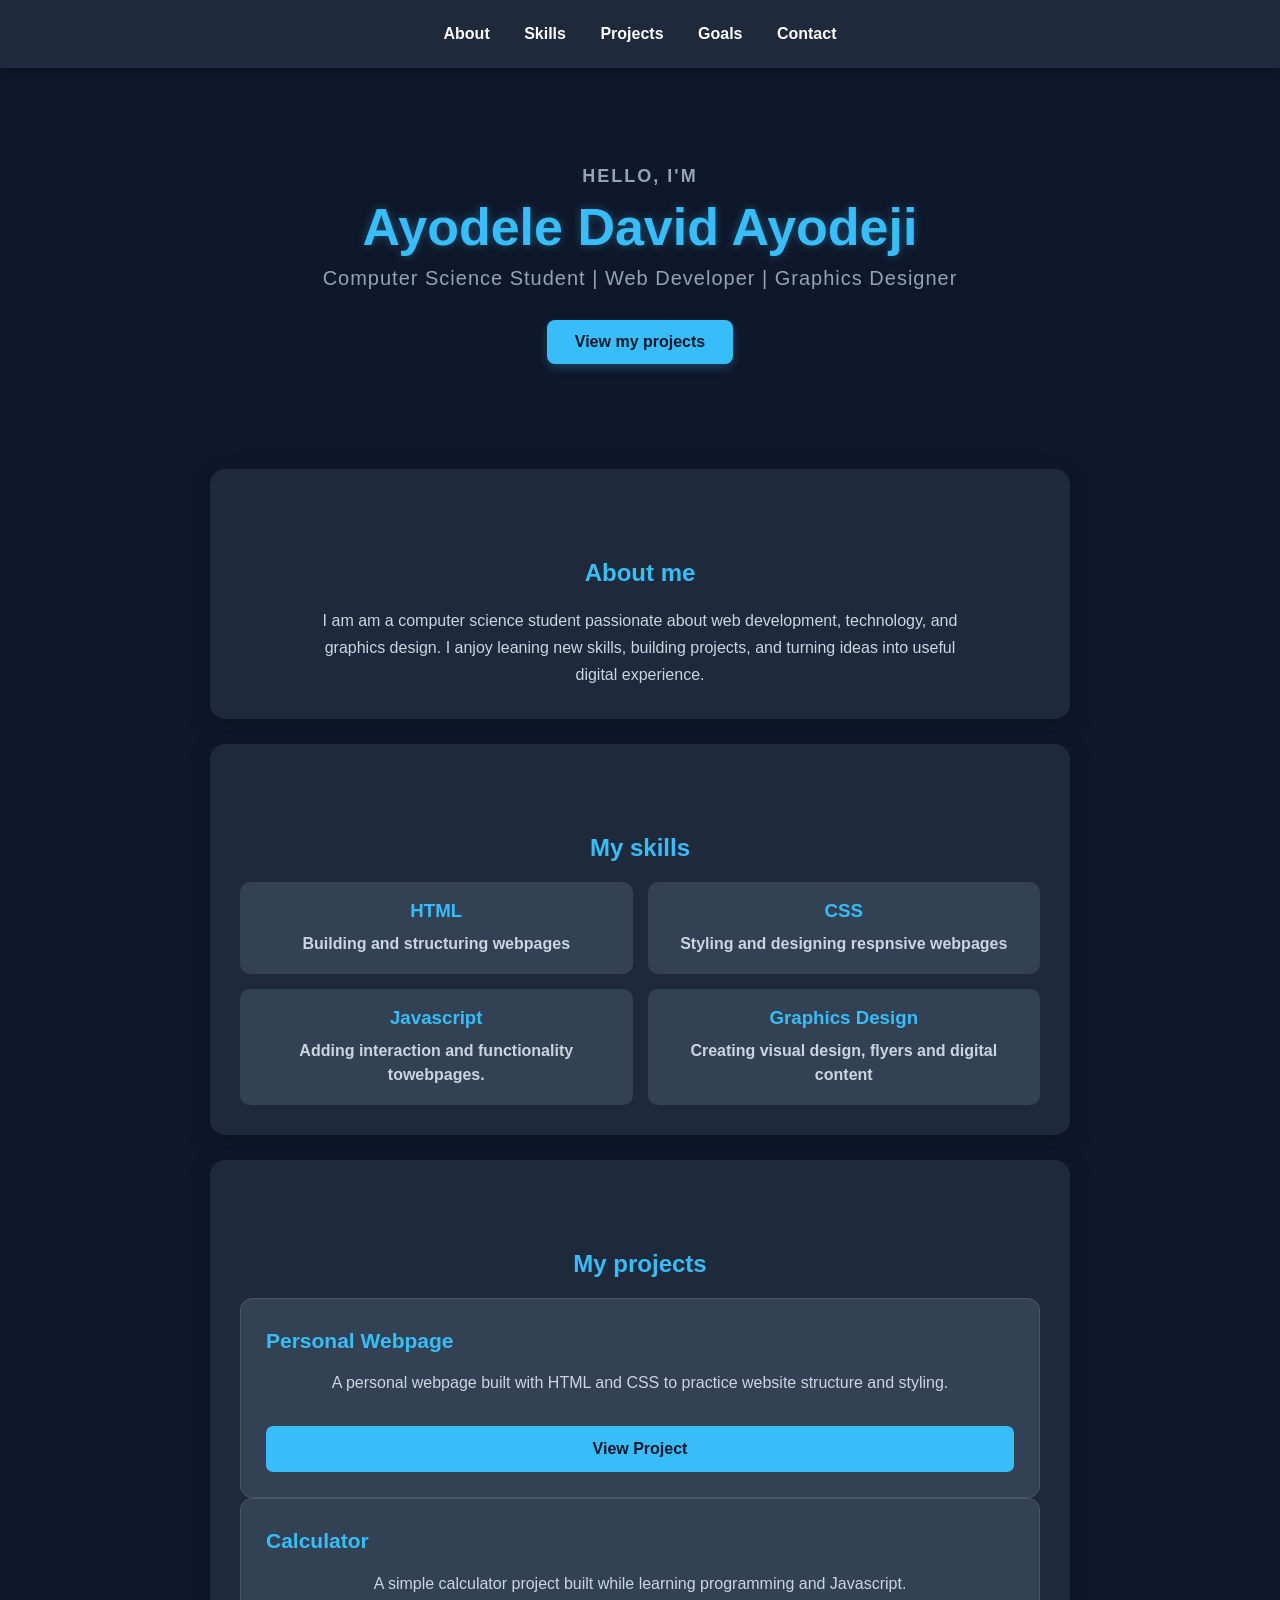
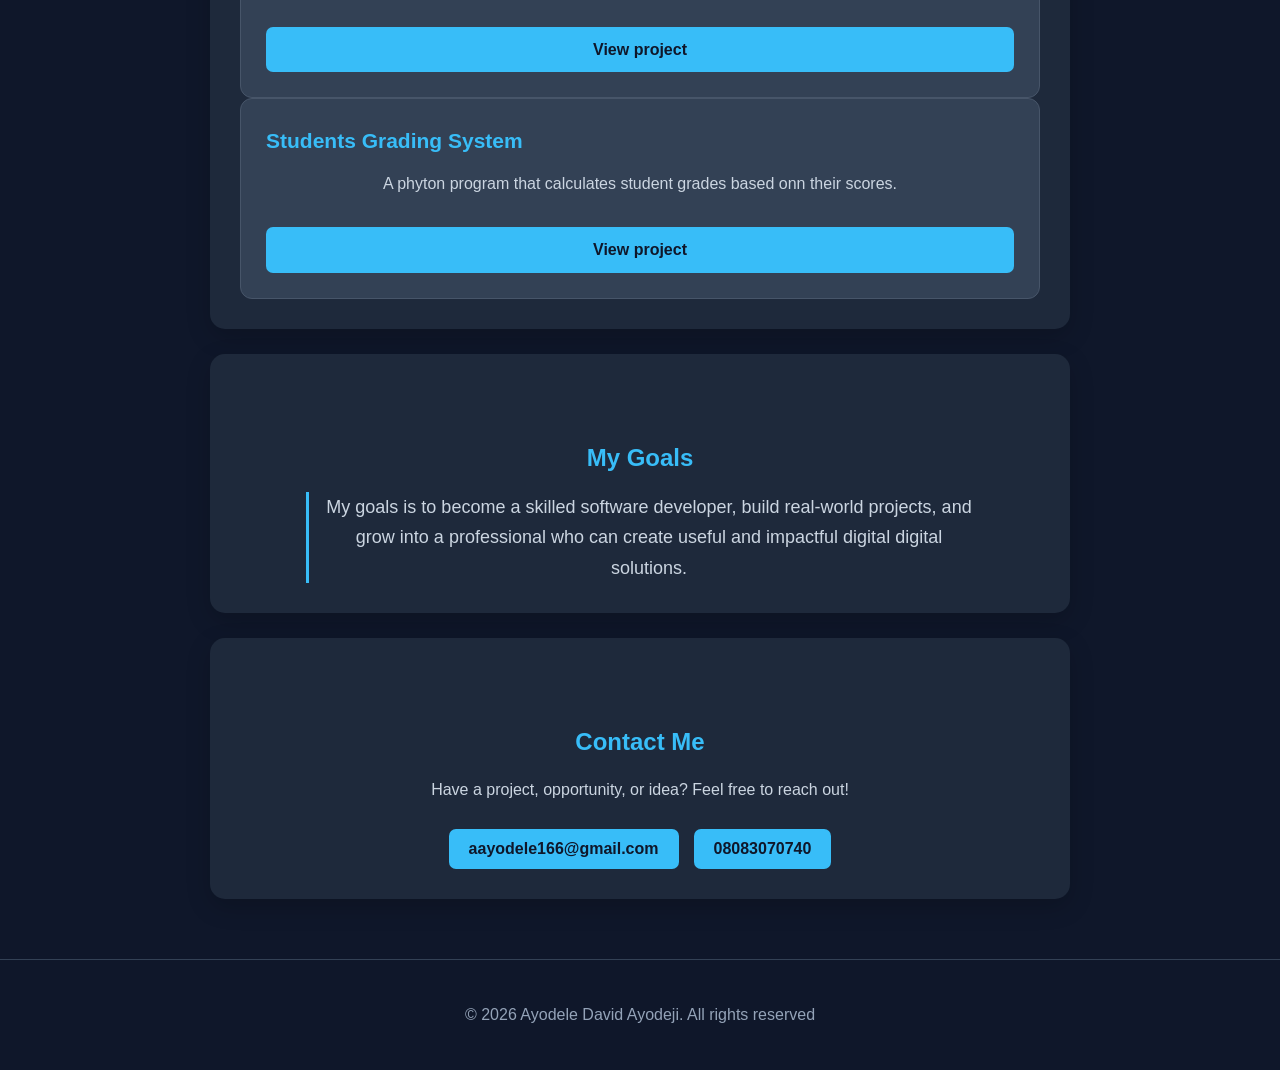
<file: index.html>
<!DOCTYPE html>
<html>
<head>
    <title>Ayodele David Ayodeji | Portfolio</title>
    <link rel="stylesheet" href="style.css">
</head>
<nav>
    <a href="#about">About</a>
    <a href="#skills">Skills</a>
    <a href="#projects">Projects</a>
    <a href="#goals">Goals</a>
    <a href="#contact">Contact</a>
</nav>
<body>
<div class="hero">
    <p class="hero-greeting">Hello, I'm</p>
    <h1>Ayodele David Ayodeji</h1>
    <p>Computer Science Student | Web Developer | Graphics Designer</p>
    <a href="#projects" class="hero-btn">View my projects</a>
</div>

    <section class="portfolio-section">
        <h2 id="about">About me</h2>
        <p>I am am a computer science student passionate about web 
            development,
            technology, and graphics design. I anjoy leaning new
            skills,
            building projects, and turning ideas into useful 
            digital experience.
        </p>
    </section>
    <section class="portfolio-section">
        <h2 id="skills">My skills</h2>
        <div class="skill-container">
            <div class="skill-card">
                <h3>HTML</h3>
                <P>Building and structuring webpages</P>
            </div>
            <div class="skill-card">
                <h3>CSS</h3>
                <P>Styling and designing respnsive webpages</P>
            </div>
            <div class="skill-card">
                <h3>Javascript</h3>
                <p>Adding interaction and functionality towebpages.</p>
            </div>
            <div class="skill-card">
                <h3>Graphics Design</h3>
                <p>Creating visual design, flyers and digital content</p>
            </div>
        </div>
    </section>
    <section class="portfolio-section">
        <h2 id="projects">My projects</h2>
    <div class="projects-container">
            <div class="project-card">
                <h3>Personal Webpage</h3>
                <p>A personal webpage built with HTML and CSS to practice website structure and styling.</p>
                <a href="My First Website/index.html" class="project-btn">View Project </a>
            </div>
       <div class="project-card">
            <h3>Calculator</h3>
            <p>A simple calculator project built while learning programming and Javascript.</p>
            <a href="calculator/index.html" class="project-btn">View project</a>
       </div>
       <div class="project-card">
            <h3>Students Grading System</h3>
            <p>A phyton program that calculates student grades based onn their scores.</p>
            <a href="grading-system/index.html" class="project-btn">View project</a>
       </div>
    </div>   
    </section>
    <section class="portfolio-section">
        <h2 id="goals">My Goals</h2>
        <p>My goals is to become a skilled software developer,
            build real-world projects, and grow into a
            professional
            who can create useful and impactful digital digital
            solutions.
        </p>
    </section>
    <section class="portfolio-section contact-section">
        <h2 id="contact">Contact Me</h2>
        <p>Have a project, opportunity, or idea? Feel free to reach out!</p>
        <div class="contact-links">
           <a href="mail.to:aayodele166@gmail.com">aayodele166@gmail.com</a>
           <a href="tel:08083070740">08083070740</a>
        </div>
    </section>
    <button id="backToTop">↑</button>
<footer>
    <p>&copy; 2026 Ayodele David Ayodeji. All rights reserved</p>
</footer>

<script src="script.js"></script>
</body>
</html>
</file>
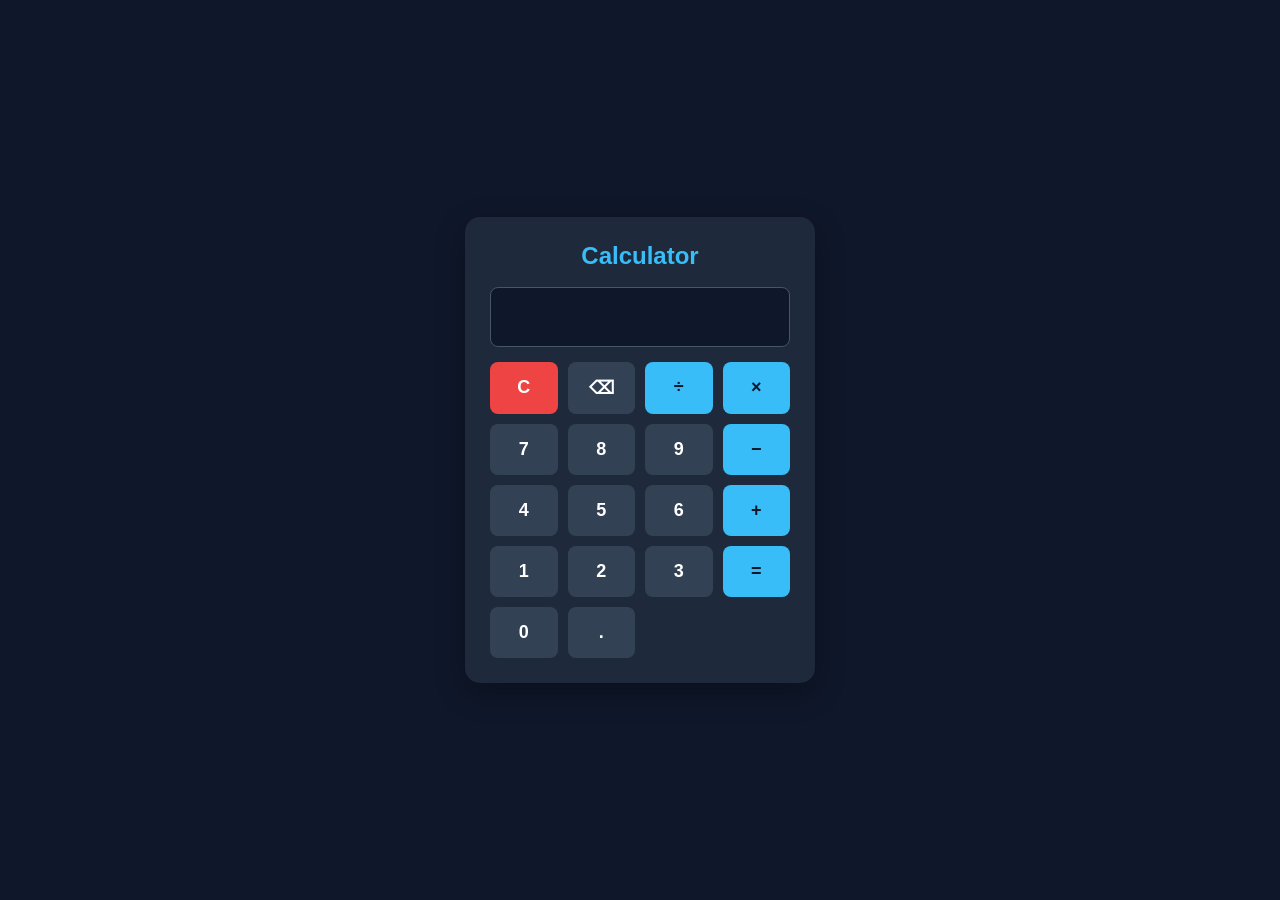
<file: calculator/index.html>
<!DOCTYPE html>
<html>
<head>
    <title>Calculator | Ayodele David Ayodeji</title>
    <style>
        body {
            background-color: #0f172a;
            color: white;
            font-family: Arial, sans-serif;
            display: flex;
            justify-content: center;
            align-items: center;
            min-height: 100vh;
            margin: 0;
        }

        .calculator {
            background-color: #1e293b;
            padding: 25px;
            border-radius: 15px;
            width: 300px;
            box-shadow: 0 10px 30px rgba(0, 0, 0, 0.3);
        }

        h1 {
            text-align: center;
            color: #38bdf8;
            font-size: 24px;
            margin-top: 0;
        }

        #display {
            width: 100%;
            box-sizing: border-box;
            padding: 15px;
            margin-bottom: 15px;
            font-size: 24px;
            text-align: right;
            background-color: #0f172a;
            color: white;
            border: 1px solid #475569;
            border-radius: 8px;
        }

        .buttons {
            display: grid;
            grid-template-columns: repeat(4, 1fr);
            gap: 10px;
        }

        button {
            padding: 15px;
            font-size: 18px;
            font-weight: bold;
            border: none;
            border-radius: 8px;
            cursor: pointer;
            background-color: #334155;
            color: white;
        }

        button:hover {
            background-color: #475569;
        }

        .operator {
            background-color: #38bdf8;
            color: #0f172a;
        }

        .clear {
            background-color: #ef4444;
            color: white;
        }
    </style>
</head>

<body>

    <div class="calculator">
        <h1>Calculator</h1>

        <input type="text" id="display" readonly>

        <div class="buttons">
            <button class="clear" onclick="clearDisplay()">C</button>
            <button onclick="deleteLast()">⌫</button>
            <button class="operator" onclick="addToDisplay('/')">÷</button>
            <button class="operator" onclick="addToDisplay('*')">×</button>

            <button onclick="addToDisplay('7')">7</button>
            <button onclick="addToDisplay('8')">8</button>
            <button onclick="addToDisplay('9')">9</button>
            <button class="operator" onclick="addToDisplay('-')">−</button>

            <button onclick="addToDisplay('4')">4</button>
            <button onclick="addToDisplay('5')">5</button>
            <button onclick="addToDisplay('6')">6</button>
            <button class="operator" onclick="addToDisplay('+')">+</button>

            <button onclick="addToDisplay('1')">1</button>
            <button onclick="addToDisplay('2')">2</button>
            <button onclick="addToDisplay('3')">3</button>
            <button class="operator" onclick="calculate()">=</button>

            <button onclick="addToDisplay('0')">0</button>
            <button onclick="addToDisplay('.')">.</button>
        </div>
    </div>

    <script>
        const display = document.getElementById("display");

        function addToDisplay(value) {
            display.value += value;
        }

        function clearDisplay() {
            display.value = "";
        }

        function deleteLast() {
            display.value = display.value.slice(0, -1);
        }

        function calculate() {
            try {
                display.value = eval(display.value);
            } catch {
                display.value = "Error";
            }
        }
    </script>

</body>
</html>
</file>
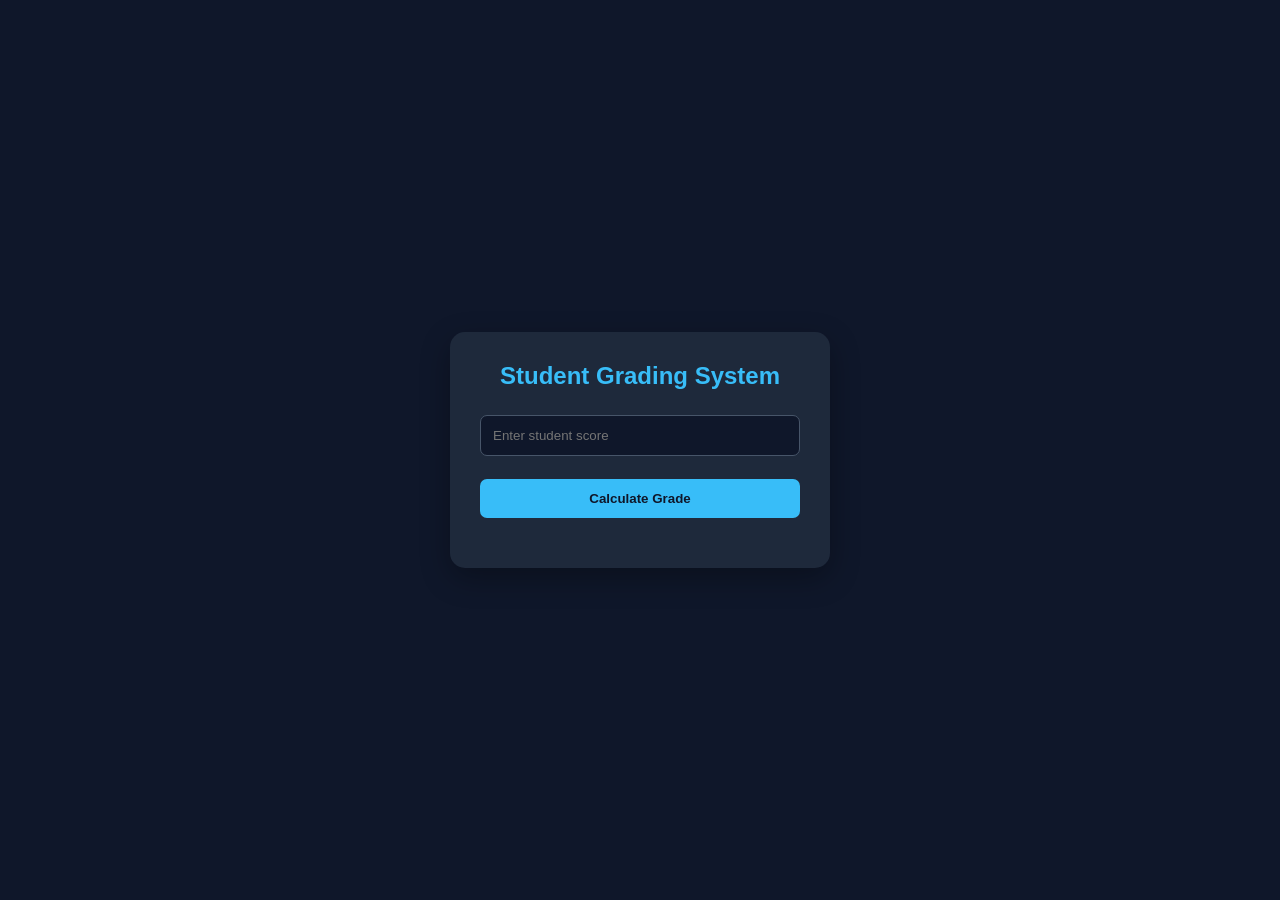
<file: grading-system/index.html>
<!DOCTYPE html>
<html>
<head>
    <title>Student Grading System | Ayodele David Ayodeji</title>

    <style>
        body {
            background-color: #0f172a;
            color: white;
            font-family: Arial, sans-serif;
            display: flex;
            justify-content: center;
            align-items: center;
            min-height: 100vh;
            margin: 0;
        }

        .grading-box {
            background-color: #1e293b;
            padding: 30px;
            border-radius: 15px;
            width: 320px;
            text-align: center;
            box-shadow: 0 10px 30px rgba(0, 0, 0, 0.3);
        }

        h1 {
            color: #38bdf8;
            font-size: 24px;
            margin-top: 0;
        }

        input {
            width: 100%;
            box-sizing: border-box;
            padding: 12px;
            margin: 8px 0;
            border: 1px solid #475569;
            border-radius: 7px;
            background-color: #0f172a;
            color: white;
        }

        button {
            width: 100%;
            padding: 12px;
            margin-top: 15px;
            border: none;
            border-radius: 7px;
            background-color: #38bdf8;
            color: #0f172a;
            font-weight: bold;
            cursor: pointer;
        }

        button:hover {
            background-color: #0ea5e9;
        }

        #result {
            margin-top: 20px;
            color: #cbd5e1;
            line-height: 1.6;
        }
    </style>
</head>

<body>

    <div class="grading-box">
        <h1>Student Grading System</h1>

        <input type="number" id="score" placeholder="Enter student score">

        <button onclick="calculateGrade()">Calculate Grade</button>

        <div id="result"></div>
    </div>

    <script>
        function calculateGrade() {
            const score = Number(document.getElementById("score").value);
            const result = document.getElementById("result");

            if (score < 0 || score > 100 || document.getElementById("score").value === "") {
                result.innerHTML = "Please enter a valid score between 0 and 100.";
            } else if (score >= 70) {
                result.innerHTML = "Grade: A<br>Excellent performance!";
            } else if (score >= 60) {
                result.innerHTML = "Grade: B<br>Very good performance!";
            } else if (score >= 50) {
                result.innerHTML = "Grade: C<br>Good performance.";
            } else if (score >= 45) {
                result.innerHTML = "Grade: D<br>Fair performance.";
            } else if (score >= 40) {
                result.innerHTML = "Grade: E<br>Pass.";
            } else {
                result.innerHTML = "Grade: F<br>Fail.";
            }
        }
    </script>

</body>
</html>
</file>
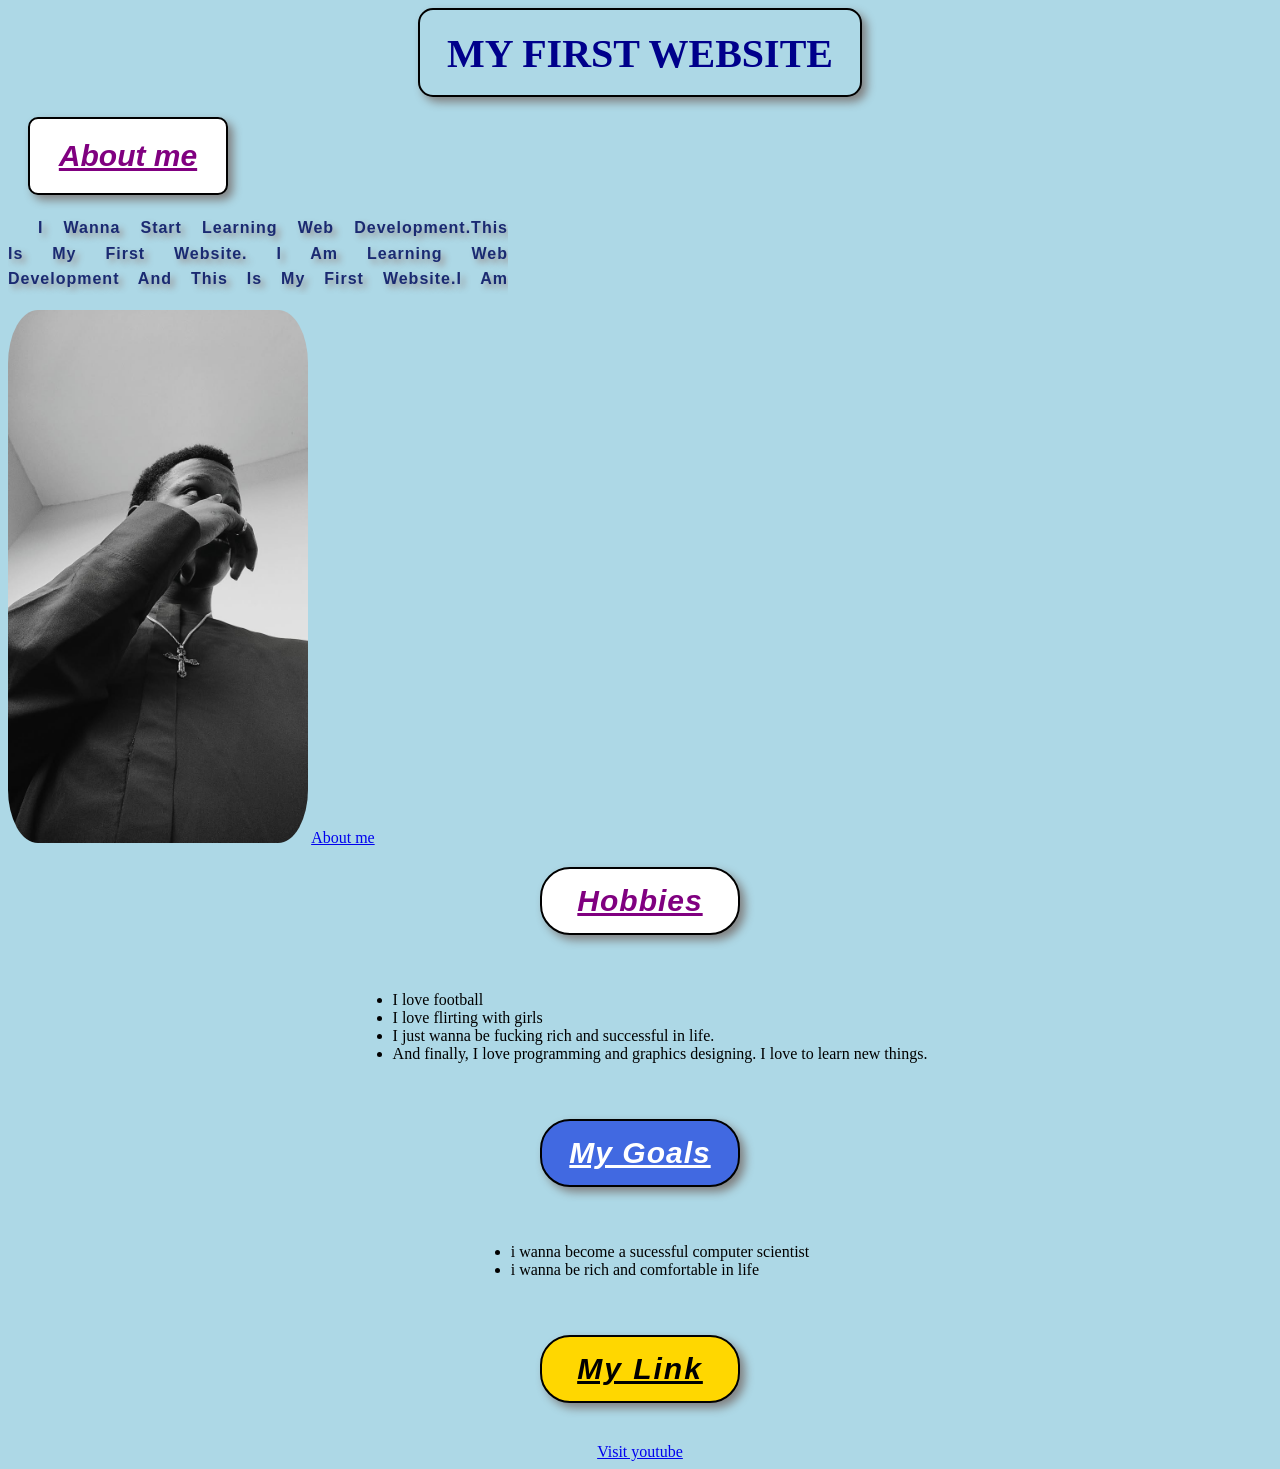
<file: My First Website/index.html>
<html>
<head>
    <title>My Web Page</title>
    <link rel="stylesheet" href="style.css">
</head>

<body>
    <h1>My First Website</h1>
</body>
</html>
<h2>About me</h2>
<p>I wanna start learning web development.This is my first website. I am learning web development and this is my first website.i am starting from the basics and gradually learning how to build and style website and i hope i get t a great mile stone with this cause i have got to know this well . THANK YOU....</p>
<img src="myphoto.jpg.jpg" alt="A photo of me">
<a href="about.html">About me</a>
<body>
    <div class="container">
    <h2 class="section-card">Hobbies</h2>
    <ul>
        <li>I love football</li> 
        <li>I love flirting with girls</li>
        <li>I just wanna be fucking rich and successful in life.</li>
        <li>And finally, I love programming and graphics designing. I love to learn new things.</li>
    </ul>
    <h2 class="goals-card">My Goals</h2>
    <ul>
        <li>i wanna become a sucessful computer scientist</li>
        <li>i wanna be rich and comfortable in life</li>
    </ul>
    <h2 class="links-card">My Link </h2>
    <a href="https://www.youtube.com" target="_blank">Visit youtube</a>
    </div>
    
</body>
</file>
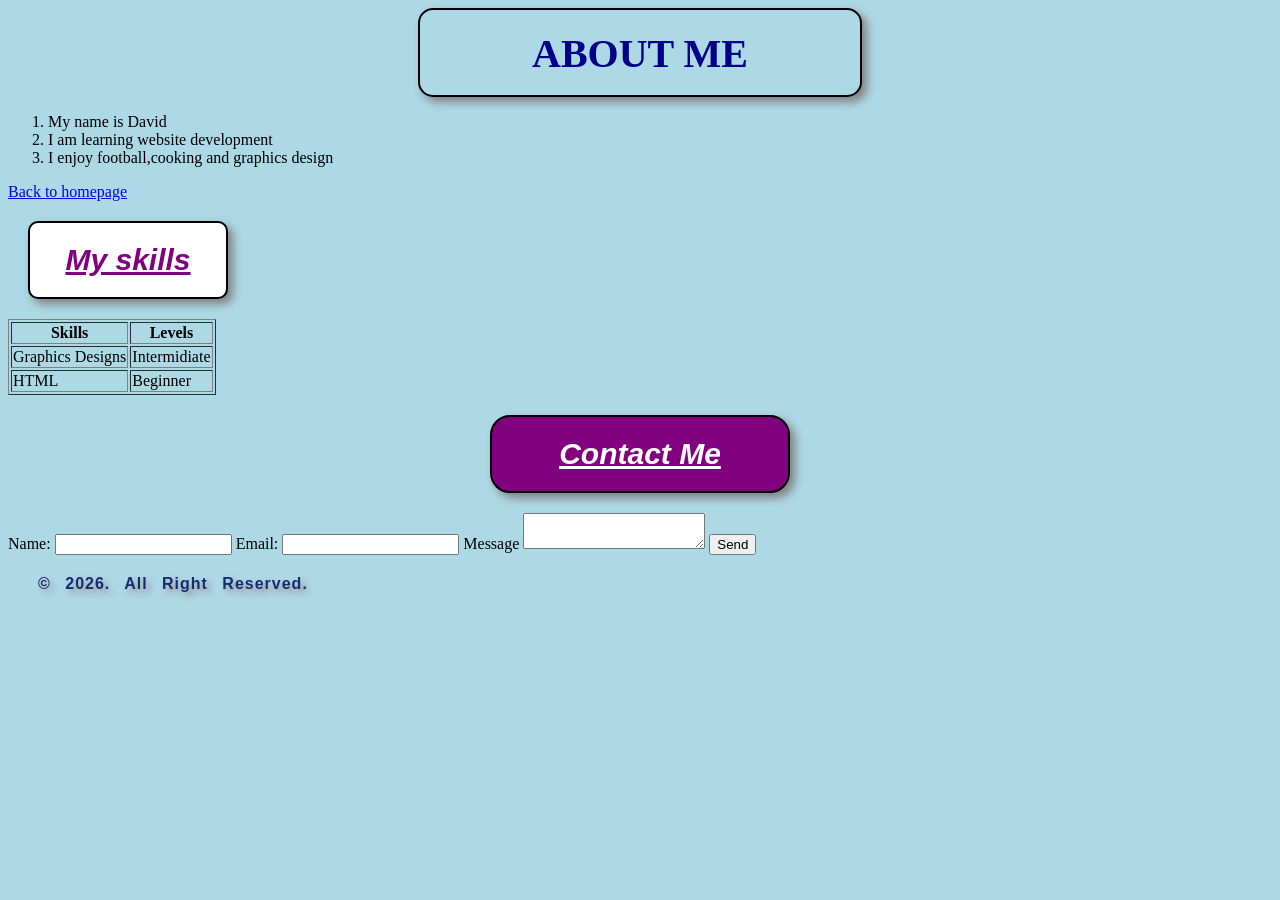
<file: My First Website/about.html>
<!DOCTYPE html>
</body>
</html>
<html>
    <head>
        <title>About me</title>
<link rel="stylesheet" href="style.css">
    </head>

    <body>
        <h1>About me</h1>
        <ol>
            <li>My name is David</li>
            <li>I am learning website development</li>
            <li>I  enjoy football,cooking and graphics design</li>
        </ol>
        <a href="index.html">Back to homepage</a>
        <h2>My skills</h2>

        <table border="1">
            <tr>
                <th>Skills</th>
                <th>Levels</th>
            </tr>

            <tr>
                <td>Graphics Designs</td>
                <td>Intermidiate</td>
            </tr>

            <tr>
                <td>HTML</td>
                <td>Beginner</td>
            </tr>
        </table>
        <h2 class="contact-title">Contact Me</h2>
        <form>
            <label for="name">Name:</label>
            <input type="text" id="name" name="name">

            <label for="email">Email:</label>
            <input type="text" id="email" email="email">

            <label for="message">Message</label>
            <textarea name="message" id="message"></textarea>
            <input type="submit" value="Send">
        </form>
</body>
<footer>
    <p>&copy; 2026. All right reserved.</p>
</footer>
</html>
</file>
<file: style.css>
body {
    background-color: #0f172a;
    color: white;
    font-family: Arial, sans-serif;
    margin: 0;
    scroll-behavior: smooth;
}
nav {
    background-color: #1e293b;
    padding: 20px;
    text-align: center;
    position: sticky;
    top: 0;
    box-shadow: 0 2px 10px rgba(0, 0, 0, 0.3);
}
nav a {
    color: white;
    text-decoration: none;
    margin: 0 15px;
    font-weight: bold;
    transition: 0.3 ease;
    transform: translateY(0);
    display: inline-block;
    padding: 5px  0;
}
nav a:hover {
    color: #38bdf8;
    transform: translateY(-3px);
}
h1 {
    text-align: center;
    font-size: 52px;
    margin: 0 0 10px;
    color: #38bdf8;
    text-shadow: 0 0 10px rgba(56, 189, 248, 0.35);
    font-weight: 700;
}
h1 + p {
    text-align: center;
    font-size: 20px;
    color: #94a3b8;
    letter-spacing: 1px;
    margin: 0 auto;
}
h2 {
    text-align: center;
    margin-top: 60px;
    margin-bottom: 20px;
    color: #38bdf8;
}
body > p {
    max-width: 700px;
    margin: 10px auto;
    line-height: 1.7;
    text-align: center;
}
ul {
    max-width: 500px;
    margin: 0 auto;
    padding: 0;
    list-style-position: inside;
}
li {
    margin: 10px 0;
    padding: 10px;
    background-color: #334155;
    border-radius: 8px;
    list-style: none;
}
li:hover {
    background-color: #475569;
}
.portfolio-section {
    max-width: 800px;
    margin: 25px auto;
    padding: 30px;
    background-color: #1e293b;
    border-radius: 15px;
    box-shadow: 0 8px 25px rgba(0, 0, 0, 0.18);
}
.portfolio-section p {
    color: #cbd5e1;
    line-height: 1.7;
    text-align: center;
    max-width: 650px;
    margin: 0 auto;
}
#goals + p {
    font-size: 18px;
    border-left: 3px solid #38bdf8;
    padding-left: 15px; 
}
#contact ~ p a {
    color: #38bdf8;
    text-decoration: none;
    font-weight: bold;
    transition: 0.3s ease;
}
#contact ~ p a:hover {
    color: white;
    text-decoration: underline;
}
.portfolio-section:hover {
     transform: translateY(-5px);
}
.hero {
    text-align: center;
    padding: 80px 20px;
    animation: fadeIn 1s ease;
}
.hero-btn {
    display: inline-block;
    margin-top: 30px;
    padding: 13px 28px;
    background-color: #38bdf8;
    color: #0f172a;
    text-decoration: none;
    border-radius: 8px;
    font-weight: bold;
    transition: 0.3s ease;
    box-shadow: 0 4px 10px rgba(56, 189, 248, 0.25);
    font-size: 16px;
    cursor: pointer;
}
.hero-btn:hover {
    background-color: #0ea5e9;
    transform: translateY(-3px);   
    box-shadow: 0 6px 15px rgba(56, 189, 248, 0.4);
}
@keyframes fadeIn {
    from {
        opacity: 0;
        transform: translateY(20px);
    }
    to {
        opacity: 1;
        transform: translateY(0);
    }
}
footer {
    text-align: center;
    padding: 30px;
    margin-top: 60px;
    color: #94a3b8;
    border-top: 1px solid #334155;
}

.project-card {
    background-color: #334155;
    padding: 25px;
    margin: 0;
    border-radius: 12px;
    transition: 0.3s ease;
    border: 1px solid #475569;
    line-height: 1.6;
    display: flex;
    flex-direction: column;
}
.project-card:hover {
    transform: translateY(-5px);
    border-color: #38bdf8;
}
.project-card h3 {
    color: #38bdf8;
    margin-top: 0;
    margin-bottom: 12px;
    font-size: 21px;
}
.project-card p {
    color: #cbd5e1;
    margin-bottom: 15px;
    flex-grow: 1;
}
.skill-container {
    display: grid;
    grid-template-columns: repeat(2, 1fr);
    gap: 15px;
}
.skill-card {
    background-color: #334155;
    padding: 18px;
    border-radius: 10px;
    text-align: center;
    font-weight: bold;
    transition: 0.3s ease;
}
.skill-card:hover {
    background-color: #475569;
    color: #0f172a;
    transform: translateY(-3px);
}
.skill-card:hover p {
    color: #cbd5e1;
}
.skill-card h3 {
    color: #38bdf8;
    margin-top: 0;
    margin-bottom: 10px;
}
.skill-card p {
    color: #cbd5e1;
    margin-bottom: 0;
    line-height: 1.5;
}
.project-btn {
    display: inline-block;
    margin-top: 15px;
    padding: 10px 18px;
    background-color: #38bdf8;
    color: #0f172a;
    text-decoration: none;
    border-radius: 7px;
    font-weight: bold;
    transition: 0.3 ease;
    text-align: center;
}
.project-btn:hover {
    transform: translateY(-7px);
    background-color: #0ea5e9;
    box-shadow: 0 10px 25px rgba(0, 0, 0, 0.25);
}
.project-container {
    display: grid;
    grid-template-columns: repeat(3, 1fr);
    gap: 22px;
    margin-top: 25px;
}
@media (max-width: 700px) {
    .project-container {
        grid-template-columns: 1fr;
    }

    .portfolio-section {
        width: 90%;
        padding: 20px;
    }
      nav a {
        margin: 0 7px;
        font-size: 14px;
    }
    .hero {
        padding: 70px 15px 50px;
    }
    h1 {
        font-size: 38px;
    }
    h1 + p {
        font-size: 16px;
    }
    .skills-container {
        grid-template-columns: 1fr;
    }
    .contact-links {
        flex-direction: column;
    }
    .contact-links a {
        text-align: center;
    }
}
#backToTop {
    position: fixed;
    bottom: 25px;
    right: 25px;
    width: 45px;
    height: 45px;
    border: none;
    border-radius: 50%;
    background-color: #38bdf8;
    color: #0f172a;
    font-size: 22px;
    font-weight: bold;
    cursor: pointer;
}
#backToTop:hover {
    background-color: #0ea5e9;
    transform: translateY(-3px);
}
.hero-greeting {
 color: #94a3b8;
 font-size: 18px;
 margin-bottom: 10px;
 letter-spacing: 2px;
 text-transform: uppercase;
 font-weight: bold;   
}
.contact-links {
    display: flex;
    justify-content: center;
    gap: 15px;
    margin-top: 25px;
}
.contact-links a {
    padding: 11px 20px;
    background-color: #38bdf8;
    color: #0f172a;
    text-decoration: none;
    border-radius: 7px;
    font-weight: bold;
    transition: 0.3s ease;
}
.contact-links a:hover {
    background-color: #0ea5e9;
    transform: translateY(-3px);
}
</file>
<file: My First Website/style.css>
body {background: lightblue;
}
h1 {color: darkblue;
    font-size: 40px;
    text-align: center;
    padding: 20px;
    border: 2px solid black;
    width: 400px;
    height: 45px;
    margin: auto;
    background-color: lightblue;
    border-radius: 15px;
    box-shadow: 5px 5px 10px grey;
    text-transform: uppercase;
    opacity: 1;
}
p {color: rgb(26, 42, 114);
        margin-bottom: 15px;
        font-family: Arial;
        font-weight: bold;
        line-height: 1.6;
        width: 500px;
        height: 80px;
        letter-spacing: 1px;
        text-transform: capitalize;
        text-align: justify;
        text-shadow: 4px 4px 6px rgb(151, 145, 145);
        text-indent: 30px;
        word-spacing: 9px;
        overflow-x: hidden;
        overflow-y: auto;
} 
h2 {color: purple;
    text-decoration: underline;
    font-style: italic;
    font-size: 30px;
    font-variant: small-caps;
    font-stretch: condensed;
    font: italic bold 30px arial ;
    display: block;
    width: 200px;
    padding:20px;
    border: 2px solid black;
    margin: 20px;
    box-sizing: border-box;
    border-radius: 10px;
    box-shadow: 5px 5px 10px grey;
    background-color: white;
    line-height:  1,5;
    text-align: center;
}
.contact-title {
    width: 300px;
    background-color: purple; 
    color: white;
    border-radius: 20px;
    text-align: center;
    margin-left: auto;
    margin-right: auto;
}
.section-card {
    width: 100%;
    transition: 0.4s ease;  
    padding: 15px;
    border-radius: 30px;
    border: 2px solid rgb(0, 0, 0);
    box-sizing: border-box;
    letter-spacing: 1px;
    text-align: center;
    max-width: 200px; 
    display: block;
    align-items: center;
    
}
.section-card:hover {
    transform: translateY(-5px) scaleX(1.05) rotate(1deg);
    box-shadow: 8px 8px 20px grey;
    background-color: black;
    color: white;
    cursor: pointer;    
} 
.goals-card {
    background-color: royalblue;
    color: white;
    transition: 0.4s ease;
    padding-left: 25px;
    letter-spacing: 1px;
    width: 200px;
    padding: 15px 15px 15px 15px;
    border-radius: 30px;
    border: 2px solid black;
    box-sizing: border-box;
    text-align: center;
    align-self: center;
}
.goals-card:hover {
    transform: translateX(5px) scale(1.05) rotate(3deg);
    box-shadow: 8px 8px 15px grey;
    cursor: pointer;
    transition: 0.4s ease;
}
.links-card {
    background-color: gold;
    color: black;
    transition: 0.4s ease;
    letter-spacing: 2px;
    border: 2px solid rgb(0, 0, 0);
    transform-origin: left center;
    width: 200px;
    padding: 15px 15px 15px 15px;
    border-radius: 30px;
    box-sizing: border-box;
    text-align: center;
}
.links-card:hover {
transform: scale(1.15) rotate(-1.5deg);
box-shadow: 8px 8px 15px grey;
 cursor: pointer;
 background-color: black;
 color: white;
}
.container {
    position: relative;
    display: flex;
    flex-direction: column;
    gap: 20px;
    align-items: center;
    justify-content: baseline;
}
ul {
    position: relative;
    z-index: 1;
}
@media (max-width: 1200px) {
    .section-card,
    .goals-card,
    .links-card {
        width: 90%;
        font-size: 16px;
    }
}
img {
    width: 300px;
    border-radius: 10%;
}
</file>
